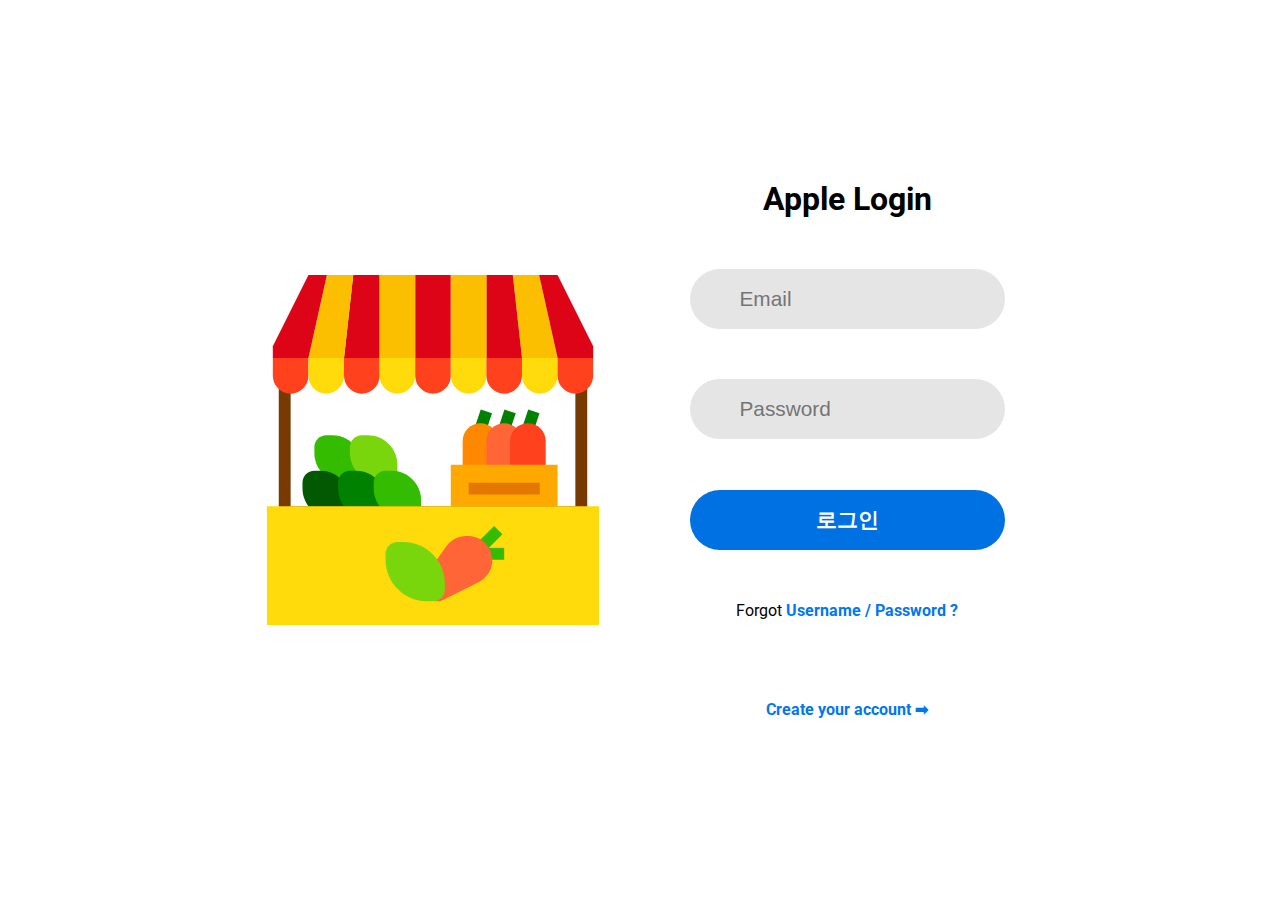
<file: html_login_form/index.html>
<!DOCTYPE html>
<html>

<head>
    <meta charset="utf-8" />
    <meta http-equiv="X-UA-Compatible" content="IE=edge">
    <title>Login Form</title>
    <meta name="viewport" content="width=device-width, initial-scale=1">
    <link rel="stylesheet" href="https://use.fontawesome.com/releases/v5.3.1/css/all.css" integrity="sha384-mzrmE5qonljUremFsqc01SB46JvROS7bZs3IO2EmfFsd15uHvIt+Y8vEf7N7fWAU"
        crossorigin="anonymous">
    <link href="https://fonts.googleapis.com/css?family=Roboto:300,400" rel="stylesheet">
    <link rel="stylesheet" href="main.css">
</head>

<body>
    <div id="form_wrapper">
        <div id="form_left">
            <img src="market.svg" alt="computer icon">
        </div>
        <div id="form_right">
            <h1>Apple Login</h1>
            <div class="input_container">
                <i class="fas fa-envelope"></i>
                <input placeholder="Email" type="email" name="Email" id="field_email" class='input_field'>
            </div>
            <div class="input_container">
                <i class="fas fa-lock"></i>
                <input  placeholder="Password" type="password" name="Password" id="field_password" class='input_field'>
            </div>
            <input type="submit" value="로그인" id='input_submit' class='input_field'>
            <span>Forgot <a href="#"> Username / Password ?</a></span>
            <span id='create_account'>
                <a href="#">Create your account &#x27A1; </a>
            </span>
        </div>
    </div>
</body>

</html>
</file>
<file: html_login_form/main.css>
:root {
    --form_bg: #ffffff;
    --input_bg: #E5E5E5;
    --input_hover: #eaeaea;
    --submit_bg: #0077ed;
    --submit_hover: #0884ff;
    --icon_color: #6b6b6b;
}

* {
    padding: 0;
    margin: 0;
    box-sizing: border-box;
}

body {
    /* make the body full height*/
    height: 100vh;
    /* set our custom font */
    font-family: 'Roboto',
        sans-serif;
    /* create a linear gradient*/
    background-image: linear-gradient(to right, var(--body_gradient_left), var(--body_gradient_right));
    display: flex;
}
#form_wrapper {
    max-width: 1000px;
    height: 700px;
    /* this will help us center it*/
    margin: auto;
    background-color: var(--form_bg);
    border-radius: 50px;
    /* make it a grid container*/
    display: grid;
    /* with two columns of same width*/
    grid-template-columns: 1fr 1fr;
    /* with a small gap in between them*/
    grid-gap: 5vw;
    /* add some padding around */
    padding: 5vh 15px;
}

#form_left {
    /* center the image */
    display: flex;
    justify-content: center;
    align-items: center;
}

#form_left img {
    width: 350px;
    height: 350px;
}

#form_right {
    display: grid;
    /* single column layout */
    grid-template-columns: 1fr;
    /* have some gap in between elements*/
    grid-gap: 20px;
    padding: 10% 5%;
}

h1,
span {
    text-align: center;
}
.input_container {
    background-color: var(--input_bg);
    /* vertically align icon and text inside the div*/
    display: flex;
    align-items: center;
    padding-left: 20px;
}
.input_container:hover {
    background-color: var(--input_hover);
}
.input_container,
#input_submit {
    height: 60px;
    /* make the borders more round */
    border-radius: 30px;
    width: 100%;
}
.input_field {
    /* customize the input tag with lighter font and some padding*/
    color: var(--icon_color);
    background-color: inherit;
    width: 90%;
    border: none;
    font-size: 1.3rem;
    font-weight: 400;
    padding-left: 30px;
}
.input_field:hover,
.input_field:focus {
    /* remove the outline */
    outline: none;
}
#input_submit {
    /* submit button has a different color and different padding */
    background-color: #0071E3;
    padding-left: 0;
    font-weight: bold;
    color: white;
    text-transform: uppercase;
}
#input_submit:hover {
    background-color: var(--submit_hover);
    /* simple color transition on hover */
    transition: background-color,
        1s;
    cursor: pointer;
}
/* shift it a bit lower */
#create_account {
    display: block;
    position: relative;
    top: 30px;
}
a {
    /* remove default underline */
    text-decoration: none;
    color: var(--submit_bg);
    font-weight: bold;
}
a:hover {
    color: var(--submit_hover);
}
i {
    color: var(--icon_color);
}

/* make it responsive */
@media screen and (max-width:768px) {

    /* make the layout  a single column and add some margin to the wrapper */
    #form_wrapper {
        grid-template-columns: 1fr;
        margin-left: 10px;
        margin-right: 10px;
    }
    /* on small screen we don't display the image */
    #form_left {
        display: none;
    }
}
</file>
